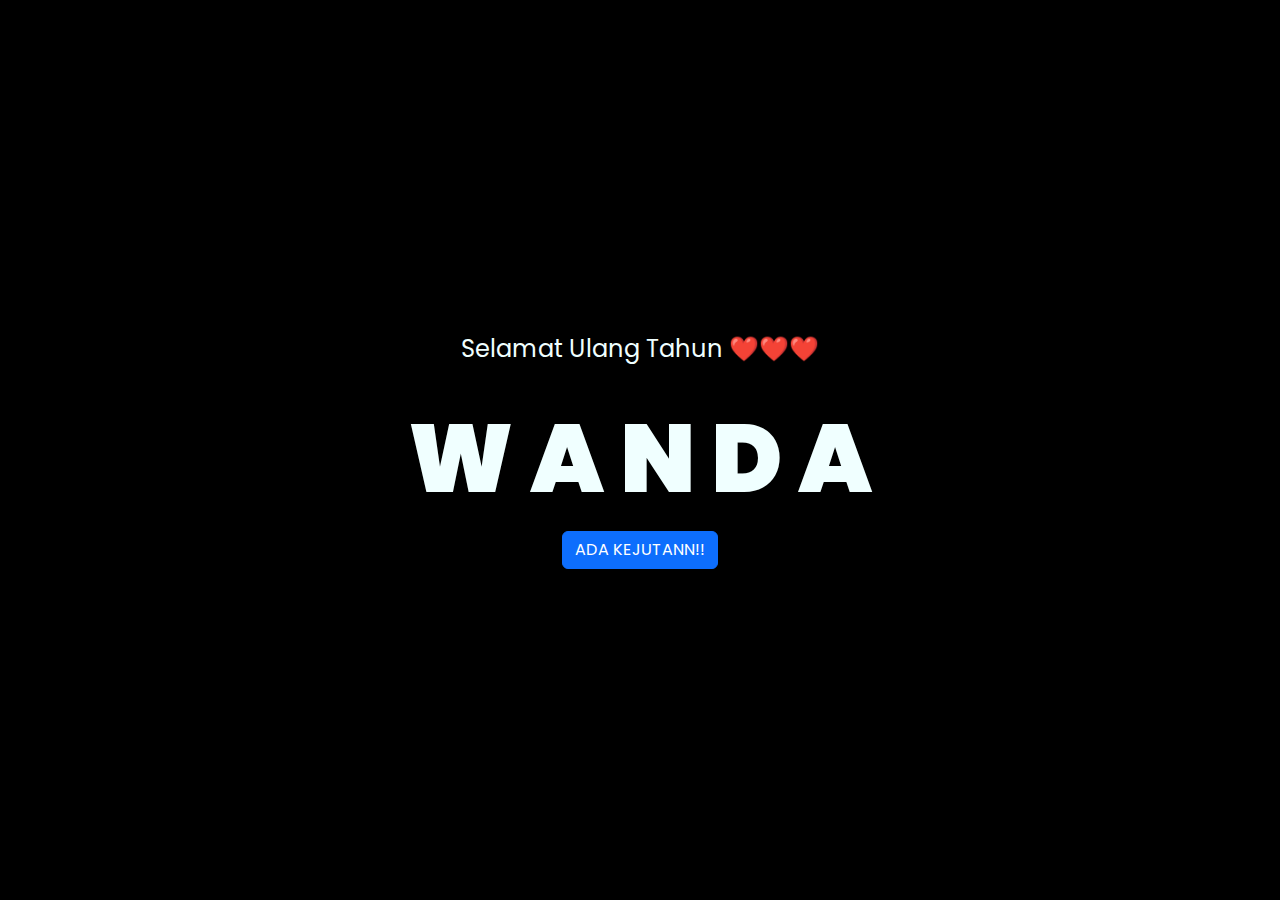
<file: index.html>
<!DOCTYPE html>
<html lang="en">

<head>
    <meta charset="UTF-8">
    <meta http-equiv="X-UA-Compatible" content="IE=edge">
    <meta name="viewport" content="width=device-width, initial-scale=1.0">
    <link rel="stylesheet" href="css/style.css">
    <link rel="icon" href="img/flowers.png" type="image/x-icon">
    <link href="https://cdn.jsdelivr.net/npm/bootstrap@5.3.3/dist/css/bootstrap.min.css" rel="stylesheet"
        integrity="sha384-QWTKZyjpPEjISv5WaRU9OFeRpok6YctnYmDr5pNlyT2bRjXh0JMhjY6hW+ALEwIH" crossorigin="anonymous">
    <title>For Sayangkuu</title>
</head>

<body id="body">
    <div class="description">
        <span>Selamat Ulang Tahun ❤️❤️❤️</span>
    </div>
    <div class="greetings">
        <!-- silahkan menambah kata sesuai keinginan dengan <span>text...</span -->
        <span>W</span>
        <span>A</span>
        <span>N</span>
        <span>D</span>
        <span>A</span>
    </div>

    <div class="button">
        <button type="button" class="btn btn-primary"><a href="flower.html">ADA KEJUTANN!!</a></button>
    </div>
    <script src="https://cdn.jsdelivr.net/npm/bootstrap@5.3.3/dist/js/bootstrap.bundle.min.js"
        integrity="sha384-YvpcrYf0tY3lHB60NNkmXc5s9fDVZLESaAA55NDzOxhy9GkcIdslK1eN7N6jIeHz"
        crossorigin="anonymous"></script>
</body>

</html>
</file>
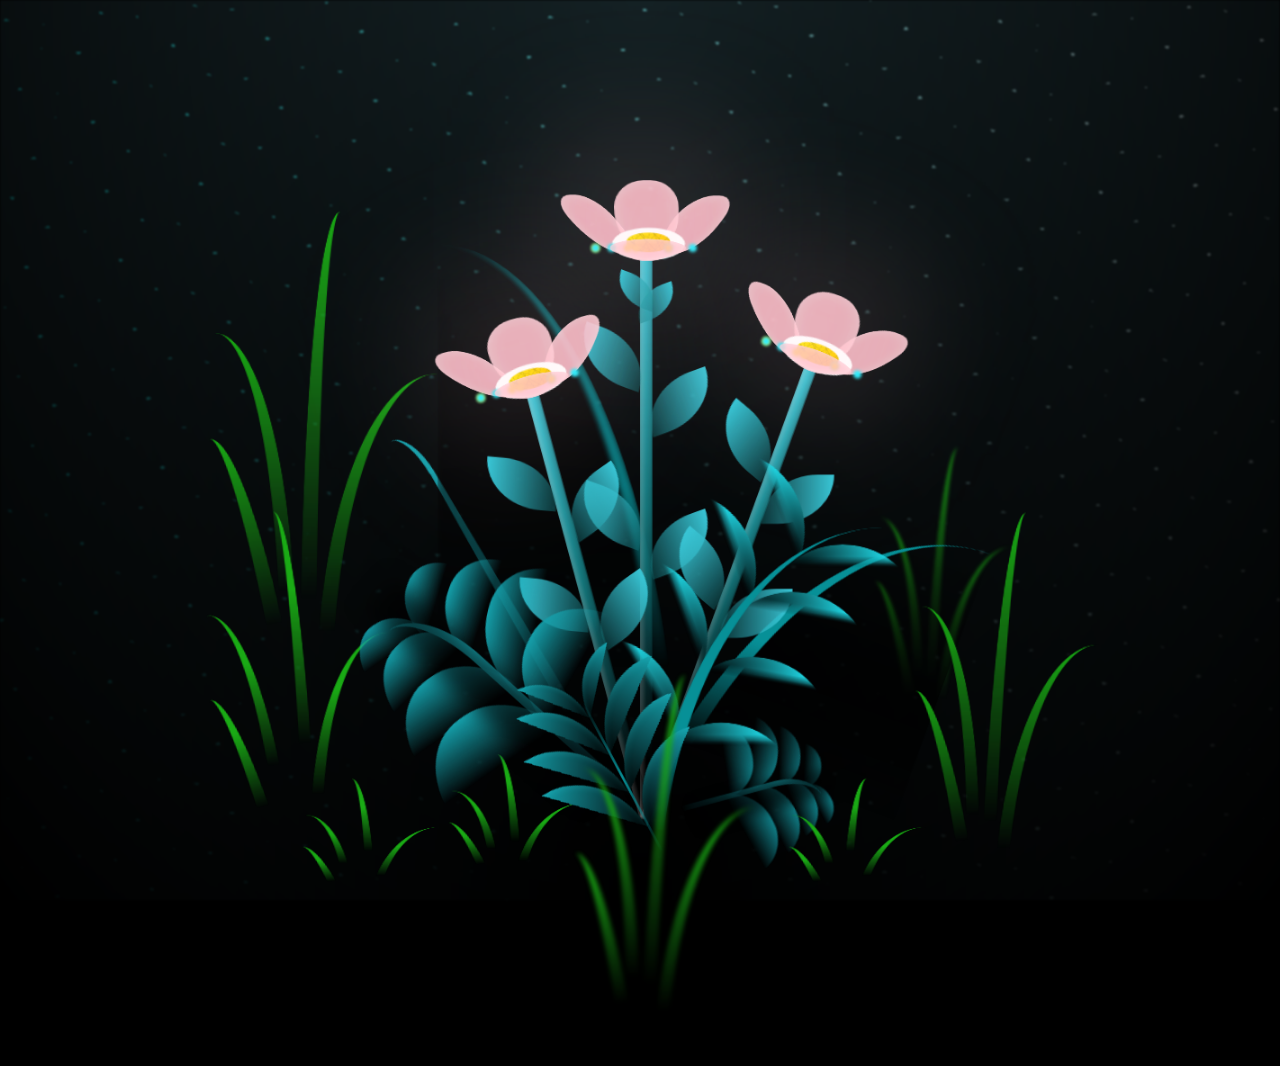
<file: flower.html>
<!DOCTYPE html>
<html lang="en">

<head>
  <meta charset="UTF-8">
  <meta http-equiv="X-UA-Compatible" content="IE=edge">
  <meta name="viewport" content="width=device-width, initial-scale=1.0">
  <link rel="stylesheet" href="css/main.css">
  <link rel="icon" href="img/flowers.png" type="image/x-icon">
  <title>I LOVE YOUU SAYANG ❤️</title>
</head>

<body class="container">

  <!-- Pembuat code: https://codepen.io/mdusmanansari/pen/BamepLe -->
  <div class="night"></div>
  <div class="flowers">

    <div class="flower flower--1">

      <div class="flower__leafs flower__leafs--1">
        <div class="flower__leaf flower__leaf--1"></div>
        <div class="flower__leaf flower__leaf--2"></div>
        <div class="flower__leaf flower__leaf--3"></div>
        <div class="flower__leaf flower__leaf--4"></div>
        <div class="flower__white-circle"></div>

        <div class="flower__light flower__light--1"></div>
        <div class="flower__light flower__light--2"></div>
        <div class="flower__light flower__light--3"></div>
        <div class="flower__light flower__light--4"></div>
        <div class="flower__light flower__light--5"></div>
        <div class="flower__light flower__light--6"></div>
        <div class="flower__light flower__light--7"></div>
        <div class="flower__light flower__light--8"></div>

      </div>
      <div class="flower__line">
        <div class="flower__line__leaf flower__line__leaf--1"></div>
        <div class="flower__line__leaf flower__line__leaf--2"></div>
        <div class="flower__line__leaf flower__line__leaf--3"></div>
        <div class="flower__line__leaf flower__line__leaf--4"></div>
        <div class="flower__line__leaf flower__line__leaf--5"></div>
        <div class="flower__line__leaf flower__line__leaf--6"></div>
      </div>
    </div>

    <div class="flower flower--2">
      <div class="flower__leafs flower__leafs--2">
        <div class="flower__leaf flower__leaf--1"></div>
        <div class="flower__leaf flower__leaf--2"></div>
        <div class="flower__leaf flower__leaf--3"></div>
        <div class="flower__leaf flower__leaf--4"></div>
        <div class="flower__white-circle"></div>

        <div class="flower__light flower__light--1"></div>
        <div class="flower__light flower__light--2"></div>
        <div class="flower__light flower__light--3"></div>
        <div class="flower__light flower__light--4"></div>
        <div class="flower__light flower__light--5"></div>
        <div class="flower__light flower__light--6"></div>
        <div class="flower__light flower__light--7"></div>
        <div class="flower__light flower__light--8"></div>

      </div>
      <div class="flower__line">
        <div class="flower__line__leaf flower__line__leaf--1"></div>
        <div class="flower__line__leaf flower__line__leaf--2"></div>
        <div class="flower__line__leaf flower__line__leaf--3"></div>
        <div class="flower__line__leaf flower__line__leaf--4"></div>
      </div>
    </div>

    <div class="flower flower--3">
      <div class="flower__leafs flower__leafs--3">
        <div class="flower__leaf flower__leaf--1"></div>
        <div class="flower__leaf flower__leaf--2"></div>
        <div class="flower__leaf flower__leaf--3"></div>
        <div class="flower__leaf flower__leaf--4"></div>
        <div class="flower__white-circle"></div>

        <div class="flower__light flower__light--1"></div>
        <div class="flower__light flower__light--2"></div>
        <div class="flower__light flower__light--3"></div>
        <div class="flower__light flower__light--4"></div>
        <div class="flower__light flower__light--5"></div>
        <div class="flower__light flower__light--6"></div>
        <div class="flower__light flower__light--7"></div>
        <div class="flower__light flower__light--8"></div>

      </div>
      <div class="flower__line">
        <div class="flower__line__leaf flower__line__leaf--1"></div>
        <div class="flower__line__leaf flower__line__leaf--2"></div>
        <div class="flower__line__leaf flower__line__leaf--3"></div>
        <div class="flower__line__leaf flower__line__leaf--4"></div>
      </div>
    </div>

    <div class="grow-ans" style="--d:1.2s">
      <div class="flower__g-long">
        <div class="flower__g-long__top"></div>
        <div class="flower__g-long__bottom"></div>
      </div>
    </div>

    <div class="growing-grass">
      <div class="flower__grass flower__grass--1">
        <div class="flower__grass--top"></div>
        <div class="flower__grass--bottom"></div>
        <div class="flower__grass__leaf flower__grass__leaf--1"></div>
        <div class="flower__grass__leaf flower__grass__leaf--2"></div>
        <div class="flower__grass__leaf flower__grass__leaf--3"></div>
        <div class="flower__grass__leaf flower__grass__leaf--4"></div>
        <div class="flower__grass__leaf flower__grass__leaf--5"></div>
        <div class="flower__grass__leaf flower__grass__leaf--6"></div>
        <div class="flower__grass__leaf flower__grass__leaf--7"></div>
        <div class="flower__grass__leaf flower__grass__leaf--8"></div>
        <div class="flower__grass__overlay"></div>
      </div>
    </div>

    <div class="growing-grass">
      <div class="flower__grass flower__grass--2">
        <div class="flower__grass--top"></div>
        <div class="flower__grass--bottom"></div>
        <div class="flower__grass__leaf flower__grass__leaf--1"></div>
        <div class="flower__grass__leaf flower__grass__leaf--2"></div>
        <div class="flower__grass__leaf flower__grass__leaf--3"></div>
        <div class="flower__grass__leaf flower__grass__leaf--4"></div>
        <div class="flower__grass__leaf flower__grass__leaf--5"></div>
        <div class="flower__grass__leaf flower__grass__leaf--6"></div>
        <div class="flower__grass__leaf flower__grass__leaf--7"></div>
        <div class="flower__grass__leaf flower__grass__leaf--8"></div>
        <div class="flower__grass__overlay"></div>
      </div>
    </div>

    <div class="grow-ans" style="--d:2.4s">
      <div class="flower__g-right flower__g-right--1">
        <div class="leaf"></div>
      </div>
    </div>

    <div class="grow-ans" style="--d:2.8s">
      <div class="flower__g-right flower__g-right--2">
        <div class="leaf"></div>
      </div>
    </div>

    <div class="grow-ans" style="--d:2.8s">
      <div class="flower__g-front">
        <div class="flower__g-front__leaf-wrapper flower__g-front__leaf-wrapper--1">
          <div class="flower__g-front__leaf"></div>
        </div>
        <div class="flower__g-front__leaf-wrapper flower__g-front__leaf-wrapper--2">
          <div class="flower__g-front__leaf"></div>
        </div>
        <div class="flower__g-front__leaf-wrapper flower__g-front__leaf-wrapper--3">
          <div class="flower__g-front__leaf"></div>
        </div>
        <div class="flower__g-front__leaf-wrapper flower__g-front__leaf-wrapper--4">
          <div class="flower__g-front__leaf"></div>
        </div>
        <div class="flower__g-front__leaf-wrapper flower__g-front__leaf-wrapper--5">
          <div class="flower__g-front__leaf"></div>
        </div>
        <div class="flower__g-front__leaf-wrapper flower__g-front__leaf-wrapper--6">
          <div class="flower__g-front__leaf"></div>
        </div>
        <div class="flower__g-front__leaf-wrapper flower__g-front__leaf-wrapper--7">
          <div class="flower__g-front__leaf"></div>
        </div>
        <div class="flower__g-front__leaf-wrapper flower__g-front__leaf-wrapper--8">
          <div class="flower__g-front__leaf"></div>
        </div>
        <div class="flower__g-front__line"></div>
      </div>
    </div>

    <div class="grow-ans" style="--d:3.2s">
      <div class="flower__g-fr">
        <div class="leaf"></div>
        <div class="flower__g-fr__leaf flower__g-fr__leaf--1"></div>
        <div class="flower__g-fr__leaf flower__g-fr__leaf--2"></div>
        <div class="flower__g-fr__leaf flower__g-fr__leaf--3"></div>
        <div class="flower__g-fr__leaf flower__g-fr__leaf--4"></div>
        <div class="flower__g-fr__leaf flower__g-fr__leaf--5"></div>
        <div class="flower__g-fr__leaf flower__g-fr__leaf--6"></div>
        <div class="flower__g-fr__leaf flower__g-fr__leaf--7"></div>
        <div class="flower__g-fr__leaf flower__g-fr__leaf--8"></div>
      </div>
    </div>

    <div class="long-g long-g--0">
      <div class="grow-ans" style="--d:3s">
        <div class="leaf leaf--0"></div>
      </div>
      <div class="grow-ans" style="--d:2.2s">
        <div class="leaf leaf--1"></div>
      </div>
      <div class="grow-ans" style="--d:3.4s">
        <div class="leaf leaf--2"></div>
      </div>
      <div class="grow-ans" style="--d:3.6s">
        <div class="leaf leaf--3"></div>
      </div>
    </div>

    <div class="long-g long-g--1">
      <div class="grow-ans" style="--d:3.6s">
        <div class="leaf leaf--0"></div>
      </div>
      <div class="grow-ans" style="--d:3.8s">
        <div class="leaf leaf--1"></div>
      </div>
      <div class="grow-ans" style="--d:4s">
        <div class="leaf leaf--2"></div>
      </div>
      <div class="grow-ans" style="--d:4.2s">
        <div class="leaf leaf--3"></div>
      </div>
    </div>

    <div class="long-g long-g--2">
      <div class="grow-ans" style="--d:4s">
        <div class="leaf leaf--0"></div>
      </div>
      <div class="grow-ans" style="--d:4.2s">
        <div class="leaf leaf--1"></div>
      </div>
      <div class="grow-ans" style="--d:4.4s">
        <div class="leaf leaf--2"></div>
      </div>
      <div class="grow-ans" style="--d:4.6s">
        <div class="leaf leaf--3"></div>
      </div>
    </div>

    <div class="long-g long-g--3">
      <div class="grow-ans" style="--d:4s">
        <div class="leaf leaf--0"></div>
      </div>
      <div class="grow-ans" style="--d:4.2s">
        <div class="leaf leaf--1"></div>
      </div>
      <div class="grow-ans" style="--d:3s">
        <div class="leaf leaf--2"></div>
      </div>
      <div class="grow-ans" style="--d:3.6s">
        <div class="leaf leaf--3"></div>
      </div>
    </div>

    <div class="long-g long-g--4">
      <div class="grow-ans" style="--d:4s">
        <div class="leaf leaf--0"></div>
      </div>
      <div class="grow-ans" style="--d:4.2s">
        <div class="leaf leaf--1"></div>
      </div>
      <div class="grow-ans" style="--d:3s">
        <div class="leaf leaf--2"></div>
      </div>
      <div class="grow-ans" style="--d:3.6s">
        <div class="leaf leaf--3"></div>
      </div>
    </div>

    <div class="long-g long-g--5">
      <div class="grow-ans" style="--d:4s">
        <div class="leaf leaf--0"></div>
      </div>
      <div class="grow-ans" style="--d:4.2s">
        <div class="leaf leaf--1"></div>
      </div>
      <div class="grow-ans" style="--d:3s">
        <div class="leaf leaf--2"></div>
      </div>
      <div class="grow-ans" style="--d:3.6s">
        <div class="leaf leaf--3"></div>
      </div>
    </div>

    <div class="long-g long-g--6">
      <div class="grow-ans" style="--d:4.2s">
        <div class="leaf leaf--0"></div>
      </div>
      <div class="grow-ans" style="--d:4.4s">
        <div class="leaf leaf--1"></div>
      </div>
      <div class="grow-ans" style="--d:4.6s">
        <div class="leaf leaf--2"></div>
      </div>
      <div class="grow-ans" style="--d:4.8s">
        <div class="leaf leaf--3"></div>
      </div>
    </div>

    <div class="long-g long-g--7">
      <div class="grow-ans" style="--d:3s">
        <div class="leaf leaf--0"></div>
      </div>
      <div class="grow-ans" style="--d:3.2s">
        <div class="leaf leaf--1"></div>
      </div>
      <div class="grow-ans" style="--d:3.5s">
        <div class="leaf leaf--2"></div>
      </div>
      <div class="grow-ans" style="--d:3.6s">
        <div class="leaf leaf--3"></div>
      </div>
    </div>
  </div>


  <script src="main.js"></script>
</body>

</html>
</file>
<file: css/style.css>
@import url('https://fonts.googleapis.com/css2?family=Poppins:ital,wght@0,500;1,900&display=swap');

* {
    font-family: 'Poppins', cursive;
}

#body {
    color: azure;
    width: 100%;
    height: 100vh;
    display: flex;
    flex-direction: column;
    align-items: center;
    justify-content: center;
    background-color: black;
}

.greetings {
    font-size: 6rem;
    font-weight: 900;
}

.greetings>span {
    animation: glow 2.5s ease-in-out infinite;
}

@keyframes glow {

    0%,
    100% {
        color: #fff;
        text-shadow: 0 0 12px #39c6d6, 0 0 50px #39c6d6, 0 0 100px #39c6d6;
    }

    10%,
    90% {
        color: #111;
        text-shadow: none;
    }
}

.greetings>span:nth-child(2) {
    animation-delay: .2s;
}

.greetings>span:nth-child(3) {
    animation-delay: .4s;
}

.greetings>span:nth-child(4) {
    animation-delay: .6s;
}

.greetings>span:nth-child(5) {
    animation-delay: .8s;
}

.description {
    font-size: 1.5rem;
    margin-bottom: 20px;
}

.button a {
    text-decoration: none;
    font-size: 1rem;
    color: #fff;
}

@media screen and (max-width:574px) {
    .greetings {
        display: block;
        font-size: 3rem;
        font-weight: 500;
        text-align: center;
    }

    .description {
        font-size: 1rem;
    }

    .button a {
        font-size: .5rem;
    }
}
</file>
<file: css/main.css>
*,
*::after,
*::before {
  padding: 0;
  margin: 0;
  box-sizing: border-box;
}

:root {
  --dark-color: #000;
}

p {
  color: white;
  height: 1000px;
}

body {
  display: flex;
  align-items: flex-end;
  justify-content: center;
  min-height: 100vh;
  background-color: var(--dark-color);
  overflow: hidden;
  perspective: 1000px;
}

.night {
  position: fixed;
  left: 50%;
  top: 0;
  transform: translateX(-50%);
  width: 100%;
  height: 100%;
  filter: blur(0.1vmin);
  background-image: radial-gradient(ellipse at top, transparent 0%, var(--dark-color)), radial-gradient(ellipse at bottom, var(--dark-color), rgba(145, 233, 255, 0.2)), repeating-linear-gradient(220deg, rgb(0, 0, 0) 0px, rgb(0, 0, 0) 19px, transparent 19px, transparent 22px), repeating-linear-gradient(189deg, rgb(0, 0, 0) 0px, rgb(0, 0, 0) 19px, transparent 19px, transparent 22px), repeating-linear-gradient(148deg, rgb(0, 0, 0) 0px, rgb(0, 0, 0) 19px, transparent 19px, transparent 22px), linear-gradient(90deg, rgb(0, 255, 250), rgb(240, 240, 240));
}

.flowers {
  position: relative;
  transform: scale(0.9);
}

.flower {
  position: absolute;
  bottom: 10vmin;
  transform-origin: bottom center;
  z-index: 10;
  --fl-speed: 0.8s;
}

.flower--1 {
  -webkit-animation: moving-flower-1 4s linear infinite;
  animation: moving-flower-1 4s linear infinite;
}

.flower--1 .flower__line {
  height: 70vmin;
  -webkit-animation-delay: 0.3s;
  animation-delay: 0.3s;
}

.flower--1 .flower__line__leaf--1 {
  -webkit-animation: blooming-leaf-right var(--fl-speed) 1.6s backwards;
  animation: blooming-leaf-right var(--fl-speed) 1.6s backwards;
}

.flower--1 .flower__line__leaf--2 {
  -webkit-animation: blooming-leaf-right var(--fl-speed) 1.4s backwards;
  animation: blooming-leaf-right var(--fl-speed) 1.4s backwards;
}

.flower--1 .flower__line__leaf--3 {
  -webkit-animation: blooming-leaf-left var(--fl-speed) 1.2s backwards;
  animation: blooming-leaf-left var(--fl-speed) 1.2s backwards;
}

.flower--1 .flower__line__leaf--4 {
  -webkit-animation: blooming-leaf-left var(--fl-speed) 1s backwards;
  animation: blooming-leaf-left var(--fl-speed) 1s backwards;
}

.flower--1 .flower__line__leaf--5 {
  -webkit-animation: blooming-leaf-right var(--fl-speed) 1.8s backwards;
  animation: blooming-leaf-right var(--fl-speed) 1.8s backwards;
}

.flower--1 .flower__line__leaf--6 {
  -webkit-animation: blooming-leaf-left var(--fl-speed) 2s backwards;
  animation: blooming-leaf-left var(--fl-speed) 2s backwards;
}

.flower--2 {
  left: 50%;
  transform: rotate(20deg);
  -webkit-animation: moving-flower-2 4s linear infinite;
  animation: moving-flower-2 4s linear infinite;
}

.flower--2 .flower__line {
  height: 60vmin;
  -webkit-animation-delay: 0.6s;
  animation-delay: 0.6s;
}

.flower--2 .flower__line__leaf--1 {
  -webkit-animation: blooming-leaf-right var(--fl-speed) 1.9s backwards;
  animation: blooming-leaf-right var(--fl-speed) 1.9s backwards;
}

.flower--2 .flower__line__leaf--2 {
  -webkit-animation: blooming-leaf-right var(--fl-speed) 1.7s backwards;
  animation: blooming-leaf-right var(--fl-speed) 1.7s backwards;
}

.flower--2 .flower__line__leaf--3 {
  -webkit-animation: blooming-leaf-left var(--fl-speed) 1.5s backwards;
  animation: blooming-leaf-left var(--fl-speed) 1.5s backwards;
}

.flower--2 .flower__line__leaf--4 {
  -webkit-animation: blooming-leaf-left var(--fl-speed) 1.3s backwards;
  animation: blooming-leaf-left var(--fl-speed) 1.3s backwards;
}

.flower--3 {
  left: 50%;
  transform: rotate(-15deg);
  -webkit-animation: moving-flower-3 4s linear infinite;
  animation: moving-flower-3 4s linear infinite;
}

.flower--3 .flower__line {
  -webkit-animation-delay: 0.9s;
  animation-delay: 0.9s;
}

.flower--3 .flower__line__leaf--1 {
  -webkit-animation: blooming-leaf-right var(--fl-speed) 2.5s backwards;
  animation: blooming-leaf-right var(--fl-speed) 2.5s backwards;
}

.flower--3 .flower__line__leaf--2 {
  -webkit-animation: blooming-leaf-right var(--fl-speed) 2.3s backwards;
  animation: blooming-leaf-right var(--fl-speed) 2.3s backwards;
}

.flower--3 .flower__line__leaf--3 {
  -webkit-animation: blooming-leaf-left var(--fl-speed) 2.1s backwards;
  animation: blooming-leaf-left var(--fl-speed) 2.1s backwards;
}

.flower--3 .flower__line__leaf--4 {
  -webkit-animation: blooming-leaf-left var(--fl-speed) 1.9s backwards;
  animation: blooming-leaf-left var(--fl-speed) 1.9s backwards;
}

.flower__leafs {
  position: relative;
  -webkit-animation: blooming-flower 2s backwards;
  animation: blooming-flower 2s backwards;
}

.flower__leafs--1 {
  -webkit-animation-delay: 1.1s;
  animation-delay: 1.1s;
}

.flower__leafs--2 {
  -webkit-animation-delay: 1.4s;
  animation-delay: 1.4s;
}

.flower__leafs--3 {
  -webkit-animation-delay: 1.7s;
  animation-delay: 1.7s;
}

.flower__leafs::after {
  content: "";
  position: absolute;
  left: 0;
  top: 0;
  transform: translate(-50%, -100%);
  width: 8vmin;
  height: 8vmin;
  background-color: pink;
  filter: blur(10vmin);
}

.flower__leaf {
  position: absolute;
  bottom: 0;
  left: 50%;
  width: 8vmin;
  height: 11vmin;
  border-radius: 51% 49% 47% 53%/44% 45% 55% 69%;
  background-color: pink;
  background-image: linear-gradient(to top, pink, pink);
  transform-origin: bottom center;
  opacity: 0.9;
  box-shadow: inset 0 0 2vmin rgba(255, 255, 255, 0.5);
}

.flower__leaf--1 {
  transform: translate(-10%, 1%) rotateY(40deg) rotateX(-50deg);
}

.flower__leaf--2 {
  transform: translate(-50%, -4%) rotateX(40deg);
}

.flower__leaf--3 {
  transform: translate(-90%, 0%) rotateY(45deg) rotateX(50deg);
}

.flower__leaf--4 {
  width: 8vmin;
  height: 8vmin;
  transform-origin: bottom left;
  border-radius: 4vmin 10vmin 4vmin 4vmin;
  transform: translate(0%, 18%) rotateX(70deg) rotate(-43deg);
  background-image: linear-gradient(to top, pink, pink);
  z-index: 1;
  opacity: 0.8;
}

.flower__white-circle {
  position: absolute;
  left: -3.5vmin;
  top: -3vmin;
  width: 9vmin;
  height: 4vmin;
  border-radius: 50%;
  background-color: #fff;
}

.flower__white-circle::after {
  content: "";
  position: absolute;
  left: 50%;
  top: 45%;
  transform: translate(-50%, -50%);
  width: 60%;
  height: 60%;
  border-radius: inherit;
  background-image: repeating-linear-gradient(135deg, rgba(0, 0, 0, 0.03) 0px, rgba(0, 0, 0, 0.03) 1px, transparent 1px, transparent 12px), repeating-linear-gradient(45deg, rgba(0, 0, 0, 0.03) 0px, rgba(0, 0, 0, 0.03) 1px, transparent 1px, transparent 12px), repeating-linear-gradient(67.5deg, rgba(0, 0, 0, 0.03) 0px, rgba(0, 0, 0, 0.03) 1px, transparent 1px, transparent 12px), repeating-linear-gradient(135deg, rgba(0, 0, 0, 0.03) 0px, rgba(0, 0, 0, 0.03) 1px, transparent 1px, transparent 12px), repeating-linear-gradient(45deg, rgba(0, 0, 0, 0.03) 0px, rgba(0, 0, 0, 0.03) 1px, transparent 1px, transparent 12px), repeating-linear-gradient(112.5deg, rgba(0, 0, 0, 0.03) 0px, rgba(0, 0, 0, 0.03) 1px, transparent 1px, transparent 12px), repeating-linear-gradient(112.5deg, rgba(0, 0, 0, 0.03) 0px, rgba(0, 0, 0, 0.03) 1px, transparent 1px, transparent 12px), repeating-linear-gradient(45deg, rgba(0, 0, 0, 0.03) 0px, rgba(0, 0, 0, 0.03) 1px, transparent 1px, transparent 12px), repeating-linear-gradient(22.5deg, rgba(0, 0, 0, 0.03) 0px, rgba(0, 0, 0, 0.03) 1px, transparent 1px, transparent 12px), repeating-linear-gradient(45deg, rgba(0, 0, 0, 0.03) 0px, rgba(0, 0, 0, 0.03) 1px, transparent 1px, transparent 12px), repeating-linear-gradient(22.5deg, rgba(0, 0, 0, 0.03) 0px, rgba(0, 0, 0, 0.03) 1px, transparent 1px, transparent 12px), repeating-linear-gradient(135deg, rgba(0, 0, 0, 0.03) 0px, rgba(0, 0, 0, 0.03) 1px, transparent 1px, transparent 12px), repeating-linear-gradient(157.5deg, rgba(0, 0, 0, 0.03) 0px, rgba(0, 0, 0, 0.03) 1px, transparent 1px, transparent 12px), repeating-linear-gradient(67.5deg, rgba(0, 0, 0, 0.03) 0px, rgba(0, 0, 0, 0.03) 1px, transparent 1px, transparent 12px), repeating-linear-gradient(67.5deg, rgba(0, 0, 0, 0.03) 0px, rgba(0, 0, 0, 0.03) 1px, transparent 1px, transparent 12px), linear-gradient(90deg, rgb(255, 235, 18), rgb(255, 206, 0));
}

.flower__line {
  height: 55vmin;
  width: 1.5vmin;
  background-image: linear-gradient(to left, rgba(0, 0, 0, 0.2), transparent, rgba(255, 255, 255, 0.2)), linear-gradient(to top, transparent 10%, #14757a, #39c6d6);
  box-shadow: inset 0 0 2px rgba(0, 0, 0, 0.5);
  -webkit-animation: grow-flower-tree 4s backwards;
  animation: grow-flower-tree 4s backwards;
}

.flower__line__leaf {
  --w: 7vmin;
  --h: calc(var(--w) + 2vmin);
  position: absolute;
  top: 20%;
  left: 90%;
  width: var(--w);
  height: var(--h);
  border-top-right-radius: var(--h);
  border-bottom-left-radius: var(--h);
  background-image: linear-gradient(to top, rgba(20, 117, 122, 0.4), #39c6d6);
}

.flower__line__leaf--1 {
  transform: rotate(70deg) rotateY(30deg);
}

.flower__line__leaf--2 {
  top: 45%;
  transform: rotate(70deg) rotateY(30deg);
}

.flower__line__leaf--3,
.flower__line__leaf--4,
.flower__line__leaf--6 {
  border-top-right-radius: 0;
  border-bottom-left-radius: 0;
  border-top-left-radius: var(--h);
  border-bottom-right-radius: var(--h);
  left: -460%;
  top: 12%;
  transform: rotate(-70deg) rotateY(30deg);
}

.flower__line__leaf--4 {
  top: 40%;
}

.flower__line__leaf--5 {
  top: 0;
  transform-origin: left;
  transform: rotate(70deg) rotateY(30deg) scale(0.6);
}

.flower__line__leaf--6 {
  top: -2%;
  left: -450%;
  transform-origin: right;
  transform: rotate(-70deg) rotateY(30deg) scale(0.6);
}

.flower__light {
  position: absolute;
  bottom: 0vmin;
  width: 1vmin;
  height: 1vmin;
  background-color: rgb(255, 251, 0);
  border-radius: 50%;
  filter: blur(0.2vmin);
  -webkit-animation: light-ans 4s linear infinite backwards;
  animation: light-ans 4s linear infinite backwards;
}

.flower__light:nth-child(odd) {
  background-color: #23f0ff;
}

.flower__light--1 {
  left: -2vmin;
  -webkit-animation-delay: 1s;
  animation-delay: 1s;
}

.flower__light--2 {
  left: 3vmin;
  -webkit-animation-delay: 0.5s;
  animation-delay: 0.5s;
}

.flower__light--3 {
  left: -6vmin;
  -webkit-animation-delay: 0.3s;
  animation-delay: 0.3s;
}

.flower__light--4 {
  left: 6vmin;
  -webkit-animation-delay: 0.9s;
  animation-delay: 0.9s;
}

.flower__light--5 {
  left: -1vmin;
  -webkit-animation-delay: 1.5s;
  animation-delay: 1.5s;
}

.flower__light--6 {
  left: -4vmin;
  -webkit-animation-delay: 3s;
  animation-delay: 3s;
}

.flower__light--7 {
  left: 3vmin;
  -webkit-animation-delay: 2s;
  animation-delay: 2s;
}

.flower__light--8 {
  left: -6vmin;
  -webkit-animation-delay: 3.5s;
  animation-delay: 3.5s;
}

.flower__grass {
  --c: #159faa;
  --line-w: 1.5vmin;
  position: absolute;
  bottom: 12vmin;
  left: -7vmin;
  display: flex;
  flex-direction: column;
  align-items: flex-end;
  z-index: 20;
  transform-origin: bottom center;
  transform: rotate(-48deg) rotateY(40deg);
}

.flower__grass--1 {
  -webkit-animation: moving-grass 2s linear infinite;
  animation: moving-grass 2s linear infinite;
}

.flower__grass--2 {
  left: 2vmin;
  bottom: 10vmin;
  transform: scale(0.5) rotate(75deg) rotateX(10deg) rotateY(-200deg);
  opacity: 0.8;
  z-index: 0;
  -webkit-animation: moving-grass--2 1.5s linear infinite;
  animation: moving-grass--2 1.5s linear infinite;
}

.flower__grass--top {
  width: 7vmin;
  height: 10vmin;
  border-top-right-radius: 100%;
  border-right: var(--line-w) solid var(--c);
  transform-origin: bottom center;
  transform: rotate(-2deg);
}

.flower__grass--bottom {
  margin-top: -2px;
  width: var(--line-w);
  height: 25vmin;
  background-image: linear-gradient(to top, transparent, var(--c));
}

.flower__grass__leaf {
  --size: 10vmin;
  position: absolute;
  width: calc(var(--size) * 2.1);
  height: var(--size);
  border-top-left-radius: var(--size);
  border-top-right-radius: var(--size);
  background-image: linear-gradient(to top, transparent, transparent 30%, var(--c));
  z-index: 100;
}

.flower__grass__leaf--1 {
  top: -6%;
  left: 30%;
  --size: 6vmin;
  transform: rotate(-20deg);
  -webkit-animation: growing-grass-ans--1 2s 2.6s backwards;
  animation: growing-grass-ans--1 2s 2.6s backwards;
}

@-webkit-keyframes growing-grass-ans--1 {
  0% {
    transform-origin: bottom left;
    transform: rotate(-20deg) scale(0);
  }
}

@keyframes growing-grass-ans--1 {
  0% {
    transform-origin: bottom left;
    transform: rotate(-20deg) scale(0);
  }
}

.flower__grass__leaf--2 {
  top: -5%;
  left: -110%;
  --size: 6vmin;
  transform: rotate(10deg);
  -webkit-animation: growing-grass-ans--2 2s 2.4s linear backwards;
  animation: growing-grass-ans--2 2s 2.4s linear backwards;
}

@-webkit-keyframes growing-grass-ans--2 {
  0% {
    transform-origin: bottom right;
    transform: rotate(10deg) scale(0);
  }
}

@keyframes growing-grass-ans--2 {
  0% {
    transform-origin: bottom right;
    transform: rotate(10deg) scale(0);
  }
}

.flower__grass__leaf--3 {
  top: 5%;
  left: 60%;
  --size: 8vmin;
  transform: rotate(-18deg) rotateX(-20deg);
  -webkit-animation: growing-grass-ans--3 2s 2.2s linear backwards;
  animation: growing-grass-ans--3 2s 2.2s linear backwards;
}

@-webkit-keyframes growing-grass-ans--3 {
  0% {
    transform-origin: bottom left;
    transform: rotate(-18deg) rotateX(-20deg) scale(0);
  }
}

@keyframes growing-grass-ans--3 {
  0% {
    transform-origin: bottom left;
    transform: rotate(-18deg) rotateX(-20deg) scale(0);
  }
}

.flower__grass__leaf--4 {
  top: 6%;
  left: -135%;
  --size: 8vmin;
  transform: rotate(2deg);
  -webkit-animation: growing-grass-ans--4 2s 2s linear backwards;
  animation: growing-grass-ans--4 2s 2s linear backwards;
}

@-webkit-keyframes growing-grass-ans--4 {
  0% {
    transform-origin: bottom right;
    transform: rotate(2deg) scale(0);
  }
}

@keyframes growing-grass-ans--4 {
  0% {
    transform-origin: bottom right;
    transform: rotate(2deg) scale(0);
  }
}

.flower__grass__leaf--5 {
  top: 20%;
  left: 60%;
  --size: 10vmin;
  transform: rotate(-24deg) rotateX(-20deg);
  -webkit-animation: growing-grass-ans--5 2s 1.8s linear backwards;
  animation: growing-grass-ans--5 2s 1.8s linear backwards;
}

@-webkit-keyframes growing-grass-ans--5 {
  0% {
    transform-origin: bottom left;
    transform: rotate(-24deg) rotateX(-20deg) scale(0);
  }
}

@keyframes growing-grass-ans--5 {
  0% {
    transform-origin: bottom left;
    transform: rotate(-24deg) rotateX(-20deg) scale(0);
  }
}

.flower__grass__leaf--6 {
  top: 22%;
  left: -180%;
  --size: 10vmin;
  transform: rotate(10deg);
  -webkit-animation: growing-grass-ans--6 2s 1.6s linear backwards;
  animation: growing-grass-ans--6 2s 1.6s linear backwards;
}

@-webkit-keyframes growing-grass-ans--6 {
  0% {
    transform-origin: bottom right;
    transform: rotate(10deg) scale(0);
  }
}

@keyframes growing-grass-ans--6 {
  0% {
    transform-origin: bottom right;
    transform: rotate(10deg) scale(0);
  }
}

.flower__grass__leaf--7 {
  top: 39%;
  left: 70%;
  --size: 10vmin;
  transform: rotate(-10deg);
  -webkit-animation: growing-grass-ans--7 2s 1.4s linear backwards;
  animation: growing-grass-ans--7 2s 1.4s linear backwards;
}

@-webkit-keyframes growing-grass-ans--7 {
  0% {
    transform-origin: bottom left;
    transform: rotate(-10deg) scale(0);
  }
}

@keyframes growing-grass-ans--7 {
  0% {
    transform-origin: bottom left;
    transform: rotate(-10deg) scale(0);
  }
}

.flower__grass__leaf--8 {
  top: 40%;
  left: -215%;
  --size: 11vmin;
  transform: rotate(10deg);
  -webkit-animation: growing-grass-ans--8 2s 1.2s linear backwards;
  animation: growing-grass-ans--8 2s 1.2s linear backwards;
}

@-webkit-keyframes growing-grass-ans--8 {
  0% {
    transform-origin: bottom right;
    transform: rotate(10deg) scale(0);
  }
}

@keyframes growing-grass-ans--8 {
  0% {
    transform-origin: bottom right;
    transform: rotate(10deg) scale(0);
  }
}

.flower__grass__overlay {
  position: absolute;
  top: -10%;
  right: 0%;
  width: 100%;
  height: 100%;
  background-color: rgba(0, 0, 0, 0.6);
  filter: blur(1.5vmin);
  z-index: 100;
}

.flower__g-long {
  --w: 2vmin;
  --h: 6vmin;
  --c: #159faa;
  position: absolute;
  bottom: 10vmin;
  left: -3vmin;
  transform-origin: bottom center;
  transform: rotate(-30deg) rotateY(-20deg);
  display: flex;
  flex-direction: column;
  align-items: flex-end;
  -webkit-animation: flower-g-long-ans 3s linear infinite;
  animation: flower-g-long-ans 3s linear infinite;
}

@-webkit-keyframes flower-g-long-ans {

  0%,
  100% {
    transform: rotate(-30deg) rotateY(-20deg);
  }

  50% {
    transform: rotate(-32deg) rotateY(-20deg);
  }
}

@keyframes flower-g-long-ans {

  0%,
  100% {
    transform: rotate(-30deg) rotateY(-20deg);
  }

  50% {
    transform: rotate(-32deg) rotateY(-20deg);
  }
}

.flower__g-long__top {
  top: calc(var(--h) * -1);
  width: calc(var(--w) + 1vmin);
  height: var(--h);
  border-top-right-radius: 100%;
  border-right: 0.7vmin solid var(--c);
  transform: translate(-0.7vmin, 1vmin);
}

.flower__g-long__bottom {
  width: var(--w);
  height: 50vmin;
  transform-origin: bottom center;
  background-image: linear-gradient(to top, transparent 30%, var(--c));
  box-shadow: inset 0 0 2px rgba(0, 0, 0, 0.5);
  -webkit-clip-path: polygon(35% 0, 65% 1%, 100% 100%, 0% 100%);
  clip-path: polygon(35% 0, 65% 1%, 100% 100%, 0% 100%);
}

.flower__g-right {
  position: absolute;
  bottom: 6vmin;
  left: -2vmin;
  transform-origin: bottom left;
  transform: rotate(20deg);
}

.flower__g-right .leaf {
  width: 30vmin;
  height: 50vmin;
  border-top-left-radius: 100%;
  border-left: 2vmin solid #079097;
  background-image: linear-gradient(to bottom, transparent, var(--dark-color) 60%);
  -webkit-mask-image: linear-gradient(to top, transparent 30%, black 60%);
}

.flower__g-right--1 {
  -webkit-animation: flower-g-right-ans 2.5s linear infinite;
  animation: flower-g-right-ans 2.5s linear infinite;
}

.flower__g-right--2 {
  left: 5vmin;
  transform: rotateY(-180deg);
  -webkit-animation: flower-g-right-ans--2 3s linear infinite;
  animation: flower-g-right-ans--2 3s linear infinite;
}

.flower__g-right--2 .leaf {
  height: 75vmin;
  filter: blur(0.3vmin);
  opacity: 0.8;
}

@-webkit-keyframes flower-g-right-ans {

  0%,
  100% {
    transform: rotate(20deg);
  }

  50% {
    transform: rotate(24deg) rotateX(-20deg);
  }
}

@keyframes flower-g-right-ans {

  0%,
  100% {
    transform: rotate(20deg);
  }

  50% {
    transform: rotate(24deg) rotateX(-20deg);
  }
}

@-webkit-keyframes flower-g-right-ans--2 {

  0%,
  100% {
    transform: rotateY(-180deg) rotate(0deg) rotateX(-20deg);
  }

  50% {
    transform: rotateY(-180deg) rotate(6deg) rotateX(-20deg);
  }
}

@keyframes flower-g-right-ans--2 {

  0%,
  100% {
    transform: rotateY(-180deg) rotate(0deg) rotateX(-20deg);
  }

  50% {
    transform: rotateY(-180deg) rotate(6deg) rotateX(-20deg);
  }
}

.flower__g-front {
  position: absolute;
  bottom: 6vmin;
  left: 2.5vmin;
  z-index: 100;
  transform-origin: bottom center;
  transform: rotate(-28deg) rotateY(30deg) scale(1.04);
  -webkit-animation: flower__g-front-ans 2s linear infinite;
  animation: flower__g-front-ans 2s linear infinite;
}

@-webkit-keyframes flower__g-front-ans {

  0%,
  100% {
    transform: rotate(-28deg) rotateY(30deg) scale(1.04);
  }

  50% {
    transform: rotate(-35deg) rotateY(40deg) scale(1.04);
  }
}

@keyframes flower__g-front-ans {

  0%,
  100% {
    transform: rotate(-28deg) rotateY(30deg) scale(1.04);
  }

  50% {
    transform: rotate(-35deg) rotateY(40deg) scale(1.04);
  }
}

.flower__g-front__line {
  width: 0.3vmin;
  height: 20vmin;
  background-image: linear-gradient(to top, transparent, #079097, transparent 100%);
  position: relative;
}

.flower__g-front__leaf-wrapper {
  position: absolute;
  top: 0;
  left: 0;
  transform-origin: bottom left;
  transform: rotate(10deg);
}

.flower__g-front__leaf-wrapper:nth-child(even) {
  left: 0vmin;
  transform: rotateY(-180deg) rotate(5deg);
  -webkit-animation: flower__g-front__leaf-left-ans 1s ease-in backwards;
  animation: flower__g-front__leaf-left-ans 1s ease-in backwards;
}

.flower__g-front__leaf-wrapper:nth-child(odd) {
  -webkit-animation: flower__g-front__leaf-ans 1s ease-in backwards;
  animation: flower__g-front__leaf-ans 1s ease-in backwards;
}

.flower__g-front__leaf-wrapper--1 {
  top: -8vmin;
  transform: scale(0.7);
  -webkit-animation: flower__g-front__leaf-ans 1s 5.5s ease-in backwards !important;
  animation: flower__g-front__leaf-ans 1s 5.5s ease-in backwards !important;
}

.flower__g-front__leaf-wrapper--2 {
  top: -8vmin;
  transform: rotateY(-180deg) scale(0.7) !important;
  -webkit-animation: flower__g-front__leaf-left-ans-2 1s 4.6s ease-in backwards !important;
  animation: flower__g-front__leaf-left-ans-2 1s 4.6s ease-in backwards !important;
}

.flower__g-front__leaf-wrapper--3 {
  top: -3vmin;
  -webkit-animation: flower__g-front__leaf-ans 1s 4.6s ease-in backwards;
  animation: flower__g-front__leaf-ans 1s 4.6s ease-in backwards;
}

.flower__g-front__leaf-wrapper--4 {
  top: -3vmin;
  transform: rotateY(-180deg) scale(0.9) !important;
  -webkit-animation: flower__g-front__leaf-left-ans-2 1s 4.6s ease-in backwards !important;
  animation: flower__g-front__leaf-left-ans-2 1s 4.6s ease-in backwards !important;
}

@-webkit-keyframes flower__g-front__leaf-left-ans-2 {
  0% {
    transform: rotateY(-180deg) scale(0);
  }
}

@keyframes flower__g-front__leaf-left-ans-2 {
  0% {
    transform: rotateY(-180deg) scale(0);
  }
}

.flower__g-front__leaf-wrapper--5,
.flower__g-front__leaf-wrapper--6 {
  top: 2vmin;
}

.flower__g-front__leaf-wrapper--7,
.flower__g-front__leaf-wrapper--8 {
  top: 6.5vmin;
}

.flower__g-front__leaf-wrapper--2 {
  -webkit-animation-delay: 5.2s !important;
  animation-delay: 5.2s !important;
}

.flower__g-front__leaf-wrapper--3 {
  -webkit-animation-delay: 4.9s !important;
  animation-delay: 4.9s !important;
}

.flower__g-front__leaf-wrapper--5 {
  -webkit-animation-delay: 4.3s !important;
  animation-delay: 4.3s !important;
}

.flower__g-front__leaf-wrapper--6 {
  -webkit-animation-delay: 4.1s !important;
  animation-delay: 4.1s !important;
}

.flower__g-front__leaf-wrapper--7 {
  -webkit-animation-delay: 3.8s !important;
  animation-delay: 3.8s !important;
}

.flower__g-front__leaf-wrapper--8 {
  -webkit-animation-delay: 3.5s !important;
  animation-delay: 3.5s !important;
}

@-webkit-keyframes flower__g-front__leaf-ans {
  0% {
    transform: rotate(10deg) scale(0);
  }
}

@keyframes flower__g-front__leaf-ans {
  0% {
    transform: rotate(10deg) scale(0);
  }
}

@-webkit-keyframes flower__g-front__leaf-left-ans {
  0% {
    transform: rotateY(-180deg) rotate(5deg) scale(0);
  }
}

@keyframes flower__g-front__leaf-left-ans {
  0% {
    transform: rotateY(-180deg) rotate(5deg) scale(0);
  }
}

.flower__g-front__leaf {
  width: 10vmin;
  height: 10vmin;
  border-radius: 100% 0% 0% 100%/100% 100% 0% 0%;
  box-shadow: inset 0 2px 1vmin hsla(184deg, 97%, 58%, 0.2);
  background-image: linear-gradient(to bottom left, transparent, var(--dark-color)), linear-gradient(to bottom right, #159faa 50%, transparent 50%, transparent);
  -webkit-mask-image: linear-gradient(to bottom right, #159faa 50%, transparent 50%, transparent);
  mask-image: linear-gradient(to bottom right, #159faa 50%, transparent 50%, transparent);
}

.flower__g-fr {
  position: absolute;
  bottom: -4vmin;
  left: vmin;
  transform-origin: bottom left;
  z-index: 10;
  -webkit-animation: flower__g-fr-ans 2s linear infinite;
  animation: flower__g-fr-ans 2s linear infinite;
}

@-webkit-keyframes flower__g-fr-ans {

  0%,
  100% {
    transform: rotate(2deg);
  }

  50% {
    transform: rotate(4deg);
  }
}

@keyframes flower__g-fr-ans {

  0%,
  100% {
    transform: rotate(2deg);
  }

  50% {
    transform: rotate(4deg);
  }
}

.flower__g-fr .leaf {
  width: 30vmin;
  height: 50vmin;
  border-top-left-radius: 100%;
  border-left: 2vmin solid #079097;
  -webkit-mask-image: linear-gradient(to top, transparent 25%, #079097 50%);
  position: relative;
  z-index: 1;
}

.flower__g-fr__leaf {
  position: absolute;
  top: 0;
  left: 0;
  width: 10vmin;
  height: 10vmin;
  border-radius: 100% 0% 0% 100%/100% 100% 0% 0%;
  box-shadow: inset 0 2px 1vmin hsla(184deg, 97%, 58%, 0.2);
  background-image: linear-gradient(to bottom left, transparent, var(--dark-color) 98%), linear-gradient(to bottom right, #23f0ff 45%, transparent 50%, transparent);
  -webkit-mask-image: linear-gradient(135deg, #159faa 40%, transparent 50%, transparent);
}

.flower__g-fr__leaf--1 {
  left: 20vmin;
  transform: rotate(45deg);
  -webkit-animation: flower__g-fr-leaft-ans-1 0.5s 5.2s linear backwards;
  animation: flower__g-fr-leaft-ans-1 0.5s 5.2s linear backwards;
}

@-webkit-keyframes flower__g-fr-leaft-ans-1 {
  0% {
    transform-origin: left;
    transform: rotate(45deg) scale(0);
  }
}

@keyframes flower__g-fr-leaft-ans-1 {
  0% {
    transform-origin: left;
    transform: rotate(45deg) scale(0);
  }
}

.flower__g-fr__leaf--2 {
  left: 12vmin;
  top: -7vmin;
  transform: rotate(25deg) rotateY(-180deg);
  -webkit-animation: flower__g-fr-leaft-ans-6 0.5s 5s linear backwards;
  animation: flower__g-fr-leaft-ans-6 0.5s 5s linear backwards;
}

.flower__g-fr__leaf--3 {
  left: 15vmin;
  top: 6vmin;
  transform: rotate(55deg);
  -webkit-animation: flower__g-fr-leaft-ans-5 0.5s 4.8s linear backwards;
  animation: flower__g-fr-leaft-ans-5 0.5s 4.8s linear backwards;
}

.flower__g-fr__leaf--4 {
  left: 6vmin;
  top: -2vmin;
  transform: rotate(25deg) rotateY(-180deg);
  -webkit-animation: flower__g-fr-leaft-ans-6 0.5s 4.6s linear backwards;
  animation: flower__g-fr-leaft-ans-6 0.5s 4.6s linear backwards;
}

.flower__g-fr__leaf--5 {
  left: 10vmin;
  top: 14vmin;
  transform: rotate(55deg);
  -webkit-animation: flower__g-fr-leaft-ans-5 0.5s 4.4s linear backwards;
  animation: flower__g-fr-leaft-ans-5 0.5s 4.4s linear backwards;
}

@-webkit-keyframes flower__g-fr-leaft-ans-5 {
  0% {
    transform-origin: left;
    transform: rotate(55deg) scale(0);
  }
}

@keyframes flower__g-fr-leaft-ans-5 {
  0% {
    transform-origin: left;
    transform: rotate(55deg) scale(0);
  }
}

.flower__g-fr__leaf--6 {
  left: 0vmin;
  top: 6vmin;
  transform: rotate(25deg) rotateY(-180deg);
  -webkit-animation: flower__g-fr-leaft-ans-6 0.5s 4.2s linear backwards;
  animation: flower__g-fr-leaft-ans-6 0.5s 4.2s linear backwards;
}

@-webkit-keyframes flower__g-fr-leaft-ans-6 {
  0% {
    transform-origin: right;
    transform: rotate(25deg) rotateY(-180deg) scale(0);
  }
}

@keyframes flower__g-fr-leaft-ans-6 {
  0% {
    transform-origin: right;
    transform: rotate(25deg) rotateY(-180deg) scale(0);
  }
}

.flower__g-fr__leaf--7 {
  left: 5vmin;
  top: 22vmin;
  transform: rotate(45deg);
  -webkit-animation: flower__g-fr-leaft-ans-7 0.5s 4s linear backwards;
  animation: flower__g-fr-leaft-ans-7 0.5s 4s linear backwards;
}

@-webkit-keyframes flower__g-fr-leaft-ans-7 {
  0% {
    transform-origin: left;
    transform: rotate(45deg) scale(0);
  }
}

@keyframes flower__g-fr-leaft-ans-7 {
  0% {
    transform-origin: left;
    transform: rotate(45deg) scale(0);
  }
}

.flower__g-fr__leaf--8 {
  left: -4vmin;
  top: 15vmin;
  transform: rotate(15deg) rotateY(-180deg);
  -webkit-animation: flower__g-fr-leaft-ans-8 0.5s 3.8s linear backwards;
  animation: flower__g-fr-leaft-ans-8 0.5s 3.8s linear backwards;
}

@-webkit-keyframes flower__g-fr-leaft-ans-8 {
  0% {
    transform-origin: right;
    transform: rotate(15deg) rotateY(-180deg) scale(0);
  }
}

@keyframes flower__g-fr-leaft-ans-8 {
  0% {
    transform-origin: right;
    transform: rotate(15deg) rotateY(-180deg) scale(0);
  }
}

.long-g {
  position: absolute;
  bottom: 25vmin;
  left: -42vmin;
  transform-origin: bottom left;
}

.long-g--1 {
  bottom: 0vmin;
  transform: scale(0.8) rotate(-5deg);
}

.long-g--1 .leaf {
  -webkit-mask-image: linear-gradient(to top, transparent 40%, #079097 80%) !important;
}

.long-g--1 .leaf--1 {
  --w: 5vmin;
  --h: 60vmin;
  left: -2vmin;
  transform: rotate(3deg) rotateY(-180deg);
}

.long-g--2,
.long-g--3 {
  bottom: -3vmin;
  left: -35vmin;
  transform-origin: center;
  transform: scale(0.6) rotateX(60deg);
}

.long-g--2 .leaf,
.long-g--3 .leaf {
  -webkit-mask-image: linear-gradient(to top, transparent 50%, #079097 80%) !important;
}

.long-g--2 .leaf--1,
.long-g--3 .leaf--1 {
  left: -1vmin;
  transform: rotateY(-180deg);
}

.long-g--3 {
  left: -17vmin;
  bottom: 0vmin;
}

.long-g--3 .leaf {
  -webkit-mask-image: linear-gradient(to top, transparent 40%, #079097 80%) !important;
}

.long-g--4 {
  left: 25vmin;
  bottom: -3vmin;
  transform-origin: center;
  transform: scale(0.6) rotateX(60deg);
}

.long-g--4 .leaf {
  -webkit-mask-image: linear-gradient(to top, transparent 50%, #079097 80%) !important;
}

.long-g--5 {
  left: 42vmin;
  bottom: 0vmin;
  transform: scale(0.8) rotate(2deg);
}

.long-g--6 {
  left: 0vmin;
  bottom: -20vmin;
  z-index: 100;
  filter: blur(0.3vmin);
  transform: scale(0.8) rotate(2deg);
}

.long-g--7 {
  left: 35vmin;
  bottom: 20vmin;
  z-index: -1;
  filter: blur(0.3vmin);
  transform: scale(0.6) rotate(2deg);
  opacity: 0.7;
}

.long-g .leaf {
  --w: 15vmin;
  --h: 40vmin;
  --c: #1aaa15;
  position: absolute;
  bottom: 0;
  width: var(--w);
  height: var(--h);
  border-top-left-radius: 100%;
  border-left: 2vmin solid var(--c);
  -webkit-mask-image: linear-gradient(to top, transparent 20%, var(--dark-color));
  transform-origin: bottom center;
}

.long-g .leaf--0 {
  left: 2vmin;
  -webkit-animation: leaf-ans-1 4s linear infinite;
  animation: leaf-ans-1 4s linear infinite;
}

.long-g .leaf--1 {
  --w: 5vmin;
  --h: 60vmin;
  -webkit-animation: leaf-ans-1 4s linear infinite;
  animation: leaf-ans-1 4s linear infinite;
}

.long-g .leaf--2 {
  --w: 10vmin;
  --h: 40vmin;
  left: -0.5vmin;
  bottom: 5vmin;
  transform-origin: bottom left;
  transform: rotateY(-180deg);
  -webkit-animation: leaf-ans-2 3s linear infinite;
  animation: leaf-ans-2 3s linear infinite;
}

.long-g .leaf--3 {
  --w: 5vmin;
  --h: 30vmin;
  left: -1vmin;
  bottom: 3.2vmin;
  transform-origin: bottom left;
  transform: rotate(-10deg) rotateY(-180deg);
  -webkit-animation: leaf-ans-3 3s linear infinite;
  animation: leaf-ans-3 3s linear infinite;
}

@-webkit-keyframes leaf-ans-1 {

  0%,
  100% {
    transform: rotate(-5deg) scale(1);
  }

  50% {
    transform: rotate(5deg) scale(1.1);
  }
}

@keyframes leaf-ans-1 {

  0%,
  100% {
    transform: rotate(-5deg) scale(1);
  }

  50% {
    transform: rotate(5deg) scale(1.1);
  }
}

@-webkit-keyframes leaf-ans-2 {

  0%,
  100% {
    transform: rotateY(-180deg) rotate(5deg);
  }

  50% {
    transform: rotateY(-180deg) rotate(0deg) scale(1.1);
  }
}

@keyframes leaf-ans-2 {

  0%,
  100% {
    transform: rotateY(-180deg) rotate(5deg);
  }

  50% {
    transform: rotateY(-180deg) rotate(0deg) scale(1.1);
  }
}

@-webkit-keyframes leaf-ans-3 {

  0%,
  100% {
    transform: rotate(-10deg) rotateY(-180deg);
  }

  50% {
    transform: rotate(-20deg) rotateY(-180deg);
  }
}

@keyframes leaf-ans-3 {

  0%,
  100% {
    transform: rotate(-10deg) rotateY(-180deg);
  }

  50% {
    transform: rotate(-20deg) rotateY(-180deg);
  }
}

.grow-ans {
  -webkit-animation: grow-ans 2s var(--d) backwards;
  animation: grow-ans 2s var(--d) backwards;
}

@-webkit-keyframes grow-ans {
  0% {
    transform: scale(0);
    opacity: 0;
  }
}

@keyframes grow-ans {
  0% {
    transform: scale(0);
    opacity: 0;
  }
}

@-webkit-keyframes light-ans {
  0% {
    opacity: 0;
    transform: translateY(0vmin);
  }

  25% {
    opacity: 1;
    transform: translateY(-5vmin) translateX(-2vmin);
  }

  50% {
    opacity: 1;
    transform: translateY(-15vmin) translateX(2vmin);
    filter: blur(0.2vmin);
  }

  75% {
    transform: translateY(-20vmin) translateX(-2vmin);
    filter: blur(0.2vmin);
  }

  100% {
    transform: translateY(-30vmin);
    opacity: 0;
    filter: blur(1vmin);
  }
}

@keyframes light-ans {
  0% {
    opacity: 0;
    transform: translateY(0vmin);
  }

  25% {
    opacity: 1;
    transform: translateY(-5vmin) translateX(-2vmin);
  }

  50% {
    opacity: 1;
    transform: translateY(-15vmin) translateX(2vmin);
    filter: blur(0.2vmin);
  }

  75% {
    transform: translateY(-20vmin) translateX(-2vmin);
    filter: blur(0.2vmin);
  }

  100% {
    transform: translateY(-30vmin);
    opacity: 0;
    filter: blur(1vmin);
  }
}

@-webkit-keyframes moving-flower-1 {

  0%,
  100% {
    transform: rotate(2deg);
  }

  50% {
    transform: rotate(-2deg);
  }
}

@keyframes moving-flower-1 {

  0%,
  100% {
    transform: rotate(2deg);
  }

  50% {
    transform: rotate(-2deg);
  }
}

@-webkit-keyframes moving-flower-2 {

  0%,
  100% {
    transform: rotate(18deg);
  }

  50% {
    transform: rotate(14deg);
  }
}

@keyframes moving-flower-2 {

  0%,
  100% {
    transform: rotate(18deg);
  }

  50% {
    transform: rotate(14deg);
  }
}

@-webkit-keyframes moving-flower-3 {

  0%,
  100% {
    transform: rotate(-18deg);
  }

  50% {
    transform: rotate(-20deg) rotateY(-10deg);
  }
}

@keyframes moving-flower-3 {

  0%,
  100% {
    transform: rotate(-18deg);
  }

  50% {
    transform: rotate(-20deg) rotateY(-10deg);
  }
}

@-webkit-keyframes blooming-leaf-right {
  0% {
    transform-origin: left;
    transform: rotate(70deg) rotateY(30deg) scale(0);
  }
}

@keyframes blooming-leaf-right {
  0% {
    transform-origin: left;
    transform: rotate(70deg) rotateY(30deg) scale(0);
  }
}

@-webkit-keyframes blooming-leaf-left {
  0% {
    transform-origin: right;
    transform: rotate(-70deg) rotateY(30deg) scale(0);
  }
}

@keyframes blooming-leaf-left {
  0% {
    transform-origin: right;
    transform: rotate(-70deg) rotateY(30deg) scale(0);
  }
}

@-webkit-keyframes grow-flower-tree {
  0% {
    height: 0;
    border-radius: 1vmin;
  }
}

@keyframes grow-flower-tree {
  0% {
    height: 0;
    border-radius: 1vmin;
  }
}

@-webkit-keyframes blooming-flower {
  0% {
    transform: scale(0);
  }
}

@keyframes blooming-flower {
  0% {
    transform: scale(0);
  }
}

@-webkit-keyframes moving-grass {

  0%,
  100% {
    transform: rotate(-48deg) rotateY(40deg);
  }

  50% {
    transform: rotate(-50deg) rotateY(40deg);
  }
}

@keyframes moving-grass {

  0%,
  100% {
    transform: rotate(-48deg) rotateY(40deg);
  }

  50% {
    transform: rotate(-50deg) rotateY(40deg);
  }
}

@-webkit-keyframes moving-grass--2 {

  0%,
  100% {
    transform: scale(0.5) rotate(75deg) rotateX(10deg) rotateY(-200deg);
  }

  50% {
    transform: scale(0.5) rotate(79deg) rotateX(10deg) rotateY(-200deg);
  }
}

@keyframes moving-grass--2 {

  0%,
  100% {
    transform: scale(0.5) rotate(75deg) rotateX(10deg) rotateY(-200deg);
  }

  50% {
    transform: scale(0.5) rotate(79deg) rotateX(10deg) rotateY(-200deg);
  }
}

.growing-grass {
  -webkit-animation: growing-grass-ans 1s 2s backwards;
  animation: growing-grass-ans 1s 2s backwards;
}

@-webkit-keyframes growing-grass-ans {
  0% {
    transform: scale(0);
  }
}

@keyframes growing-grass-ans {
  0% {
    transform: scale(0);
  }
}

.container * {
  -webkit-animation-play-state: paused !important;
  animation-play-state: paused !important;
}

/*# sourceMappingURL=main.css.map */
</file>
